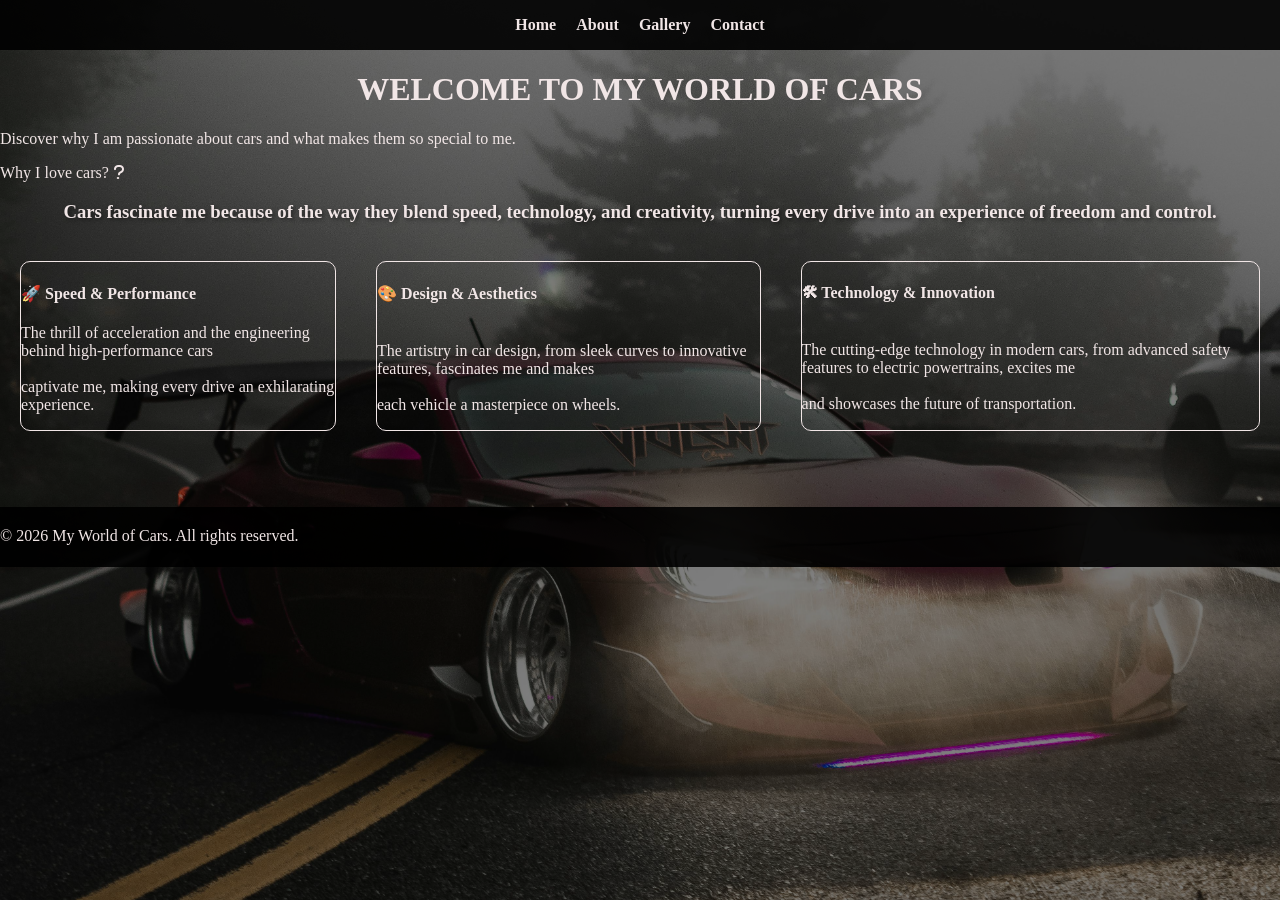
<file: index.html>
<!DOCTYPE html>
<html>
<head>
    <meta name="viewport" content="width=device-width, initial-scale=1.0">
    <link rel="stylesheet" href="https://cdnjs.cloudflare.com/ajax/libs/font-awesome/6.5.0/css/all.min.css">
     <link rel="stylesheet" href="styles/index.css">
</head>
<body>

    
    <header>
        <div class="connect">
        <a href="index.html">Home</a>
        <a href="about.html">About</a>
         <a href="gallery.html">Gallery</a>
         <a href="contact.html">Contact</a>
        </div>
            <div class="hero">
        <h1>Welcome to My World of Cars</h1>
        <p>Discover why I am passionate about cars and what makes them so special to me.</p>
    </div>
        <div class="why">
            <span class="icon"> Why I love cars?
 

<i class="fa-solid fa-question"></i></span>
            <h3> Cars fascinate me because of the way they blend speed, technology, and creativity, turning every drive into an experience of freedom and control.</h3>
        </div>
        <div class="flex content">
            <div class="content1">
                <h4> 🚀 Speed & Performance</h4>
                <P> The thrill of acceleration and the engineering behind high-performance cars <br></br>captivate me, making every drive an exhilarating experience.</P>
            </div>
            <div class="content2">
                <h4> 🎨 Design & Aesthetics</h4>
                <br> The artistry in car design, from sleek curves to innovative features, fascinates me and makes<br></br> each vehicle a masterpiece on wheels.</P>
      </div>
                <div class="content3">
                <h4> 🛠 Technology & Innovation</h4>
                <br> The cutting-edge technology in modern cars, from advanced safety features to electric powertrains,
                 excites me <br> </br> and showcases the future of transportation.</P>

       
            </div>
            
        </div>
        <div class="footer">
                <p>&copy; 2026 My World of Cars. All rights reserved.</p>
                
            </div>

    </header>

</body>

</html
</file>
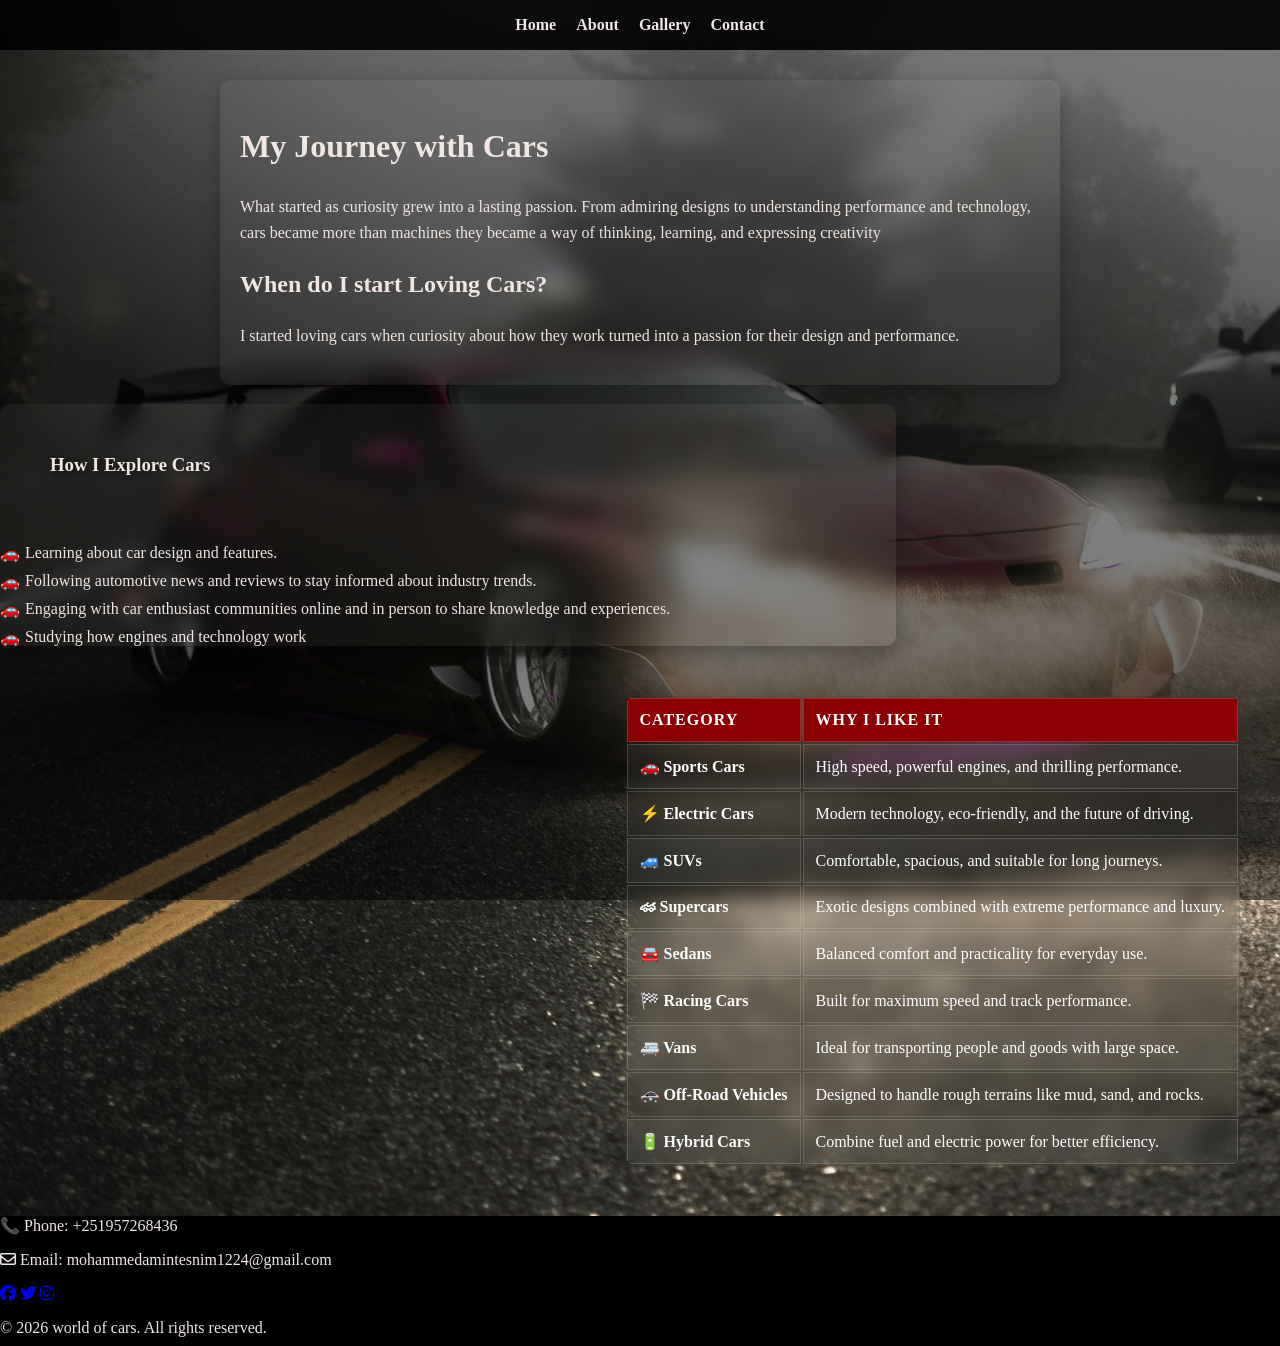
<file: about.html>
<!DOCTYPE html>
<html>
<head>
    <meta name="viewport" content="width=device-width, initial-scale=1.0">
         <link rel="stylesheet" href="styles/about.css"> 
        <link rel="stylesheet" href="https://cdnjs.cloudflare.com/ajax/libs/font-awesome/6.5.0/css/all.min.css">
</head>


    
    <body>
        <div class="connect">
        <a href="index.html">Home</a>
        <a href="about.html">About</a>
         <a href="gallery.html">Gallery</a>
         <a href="contact.html">Contact</a>
        </div>
        <div class="body2">
        
        <div class="hero">
            <h1> My Journey with Cars</h1>
            <p> What started as curiosity grew into a lasting passion. From admiring designs to understanding performance and technology, cars became more than machines they became a way of thinking, learning, and expressing creativity</p>
          <h2> When do I start Loving Cars? </h2>
          <p>I started loving cars when curiosity about how they work turned into a passion for their design and performance.</p>
      </div>
          <div class="content">    
        <h3>How I Explore Cars </h3>
<ul>
    <li>Learning about car design and features.</li>
    <li>Following automotive news and reviews to stay informed about industry trends.</li>  
    <li>Engaging with car enthusiast communities online and in person to share knowledge and experiences.</li>
    <li>Studying how engines and technology work</li>
</ul>
       </div>
<table class="table">
    <tr>
        <th>category</th>
        <th>Why I Like It</th>
    </tr>
   
    <tr>
                <td>🚗 Sports Cars</td>
                <td>High speed, powerful engines, and thrilling performance.</td>
            </tr>

            <tr>
                <td>⚡ Electric Cars</td>
                <td>Modern technology, eco-friendly, and the future of driving.</td>
            </tr>

            <tr>
                <td>🚙 SUVs</td>
                <td>Comfortable, spacious, and suitable for long journeys.</td>
            </tr>

            <tr>
                <td>🏎 Supercars</td>
                <td>Exotic designs combined with extreme performance and luxury.</td>
            </tr>

            <tr>
                <td>🚘 Sedans</td>
                <td>Balanced comfort and practicality for everyday use.</td>
            </tr>

            <tr>
                <td>🏁 Racing Cars</td>
                <td>Built for maximum speed and track performance.</td>
            </tr>

            <tr>
                <td>🚐 Vans</td>
                <td>Ideal for transporting people and goods with large space.</td>
            </tr>

            <tr>
                <td>🚓 Off-Road Vehicles</td>
                <td>Designed to handle rough terrains like mud, sand, and rocks.</td>
            </tr>

            <tr>
                <td>🔋 Hybrid Cars</td>
                <td>Combine fuel and electric power for better efficiency.</td>
            </tr>

</table>




</div>

<div class="footer">
             
                <p>📞 Phone: +251957268436</p>
    <p>
  

<p>
  <i class="fa-regular fa-envelope"></i> Email: mohammedamintesnim1224@gmail.com
</p>
    <div class="icons">
      <a href="#" aria-label="Facebook"><i class="fa-brands fa-facebook"></i></a>
      <a href="#" aria-label="Twitter"><i class="fa-brands fa-twitter"></i></a>
     <a href="https://www.instagram.com/@Tesnu24/" target="_blank" aria-label="Instagram">
  <i class="fa-brands fa-instagram"></i>
</a>
    </div>
    <p class="copyright">&copy; 2026 world of cars. All rights reserved.</p>
            </div>














    </body>
    </html>
</file>
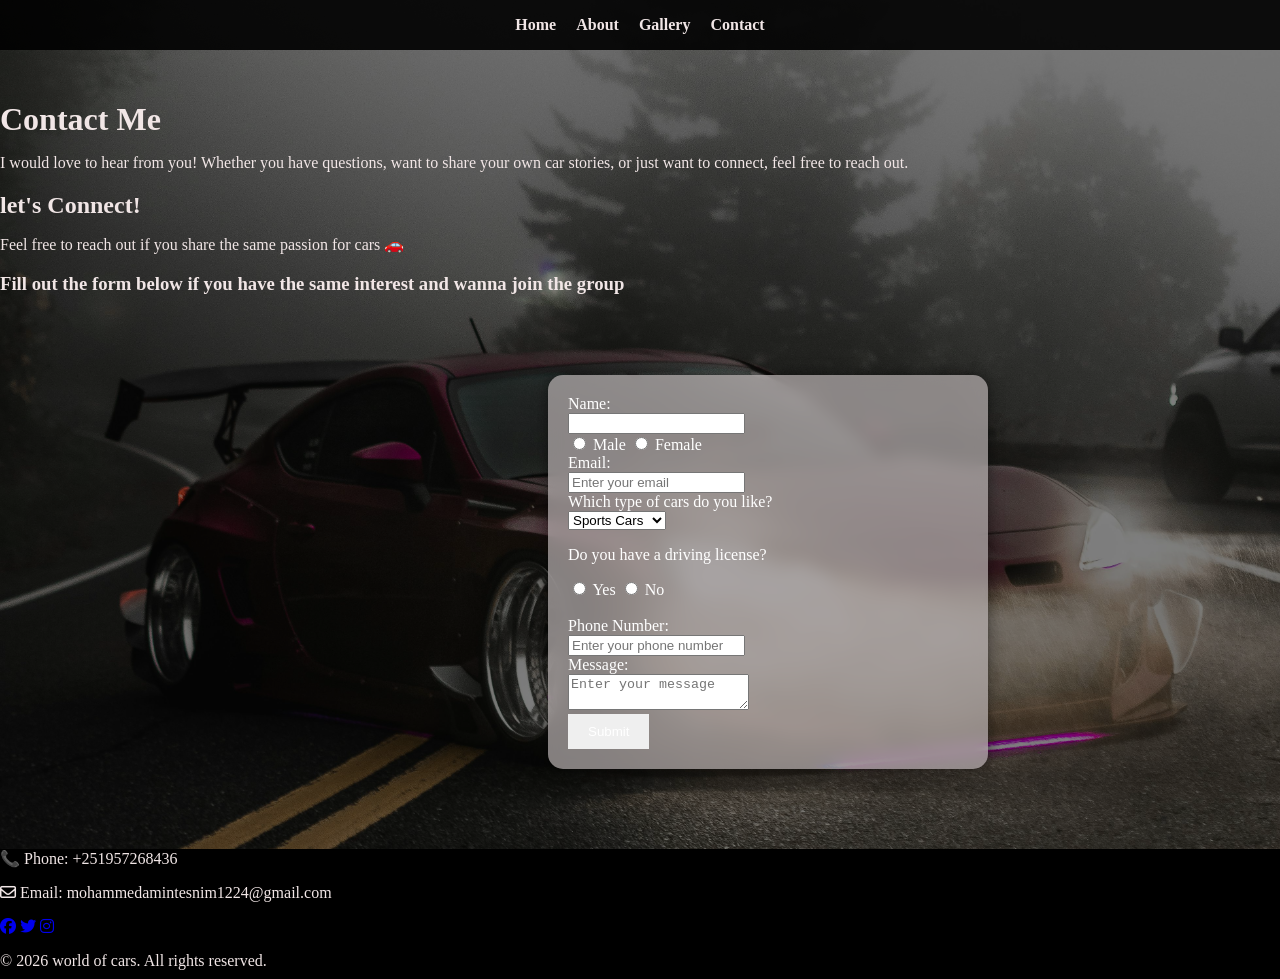
<file: contact.html>
<!DOCTYPE html>
<html>
<head>
  <meta name="viewport" content="width=device-width, initial-scale=1.0">
         <link rel="stylesheet" href="styles/contact.css">
        <link rel="stylesheet" href="https://cdnjs.cloudflare.com/ajax/libs/font-awesome/6.4.0/css/all.min.css" />
</head>
<html>

    
    <body>
        <div class="connect">
        <a href="index.html">Home</a>
        <a href="about.html">About</a>
         <a href="gallery.html">Gallery</a>
         <a href="contact.html">Contact</a>
        </div>
<div class="hero">
  <div class="body2">
            <h1> Contact Me</h1>
            <p> I would love to hear from you! Whether you have questions, want to share your own car stories, or just want to connect, feel free to reach out.</p>
            <h2> let's Connect!</h2>
            <p> Feel free to reach out if you share the same passion for cars 🚗</p>
            <h3> Fill out the form below if you have the same interest and wanna join the group</h3>
            </div>
            <div class="form">

               
                    <label for="name">Name:</label><br>
<input type="text" id="name" name="name" required><br>
                    <input type="radio" id="male" name="gender" value="male">
                    <label for="male">Male</label>
                    <input type="radio" id="female" name="gender" value="female">
                    <label for="female">Female</label><br>

                    <label for="email">Email:</label><br>
                    <input type="email" id="email" name="email" placeholder="Enter your email"><br>
                    <label for="drop down">Which type of cars do you like?</label><br>
                    <select id="drop down" name="drop down">    
                        <option value="sports">Sports Cars</option>
                        <option value="electric">Electric Cars</option>
                        <option value="suv">SUVs</option>
                        <option value="supercars">Supercars</option>
                        <option value="sedans">Sedans</option>
                    </select><br>
                     <p>Do you have a driving license?</p>
  <label>
    <input type="radio" name="license" value="yes" required>
    Yes
  </label>

  <label>
    <input type="radio" name="license" value="no">
    No
  </label><br> </br>
<label for="phone">Phone Number:</label><br>
                    <input type="tel" id="phone" name="phone" placeholder="Enter your phone number"><br>

                    <label for="message">Message:</label><br>
                    <textarea id="message" name="message" placeholder="Enter your message"></textarea><br>
                    <input type="submit" value="Submit">
                </form>




</div>

<div class="footer">
             
                <p>📞 Phone: +251957268436</p>
    <p>
  

</p><i class="fa-regular fa-envelope"></i> Email: mohammedamintesnim1224@gmail.com</p>
    <div class="icons">
      <a href="#" aria-label="Facebook"><i class="fa-brands fa-facebook"></i></a>
      <a href="#" aria-label="Twitter"><i class="fa-brands fa-twitter"></i></a>
     <a href="https://www.instagram.com/@Tesnu24/" target="_blank" aria-label="Instagram">
  <i class="fa-brands fa-instagram"></i>
</a>
    </div>
    <p class="copyright">&copy; 2026 world of cars. All rights reserved.</p>
            </div>




        </body>

    </html>
</file>
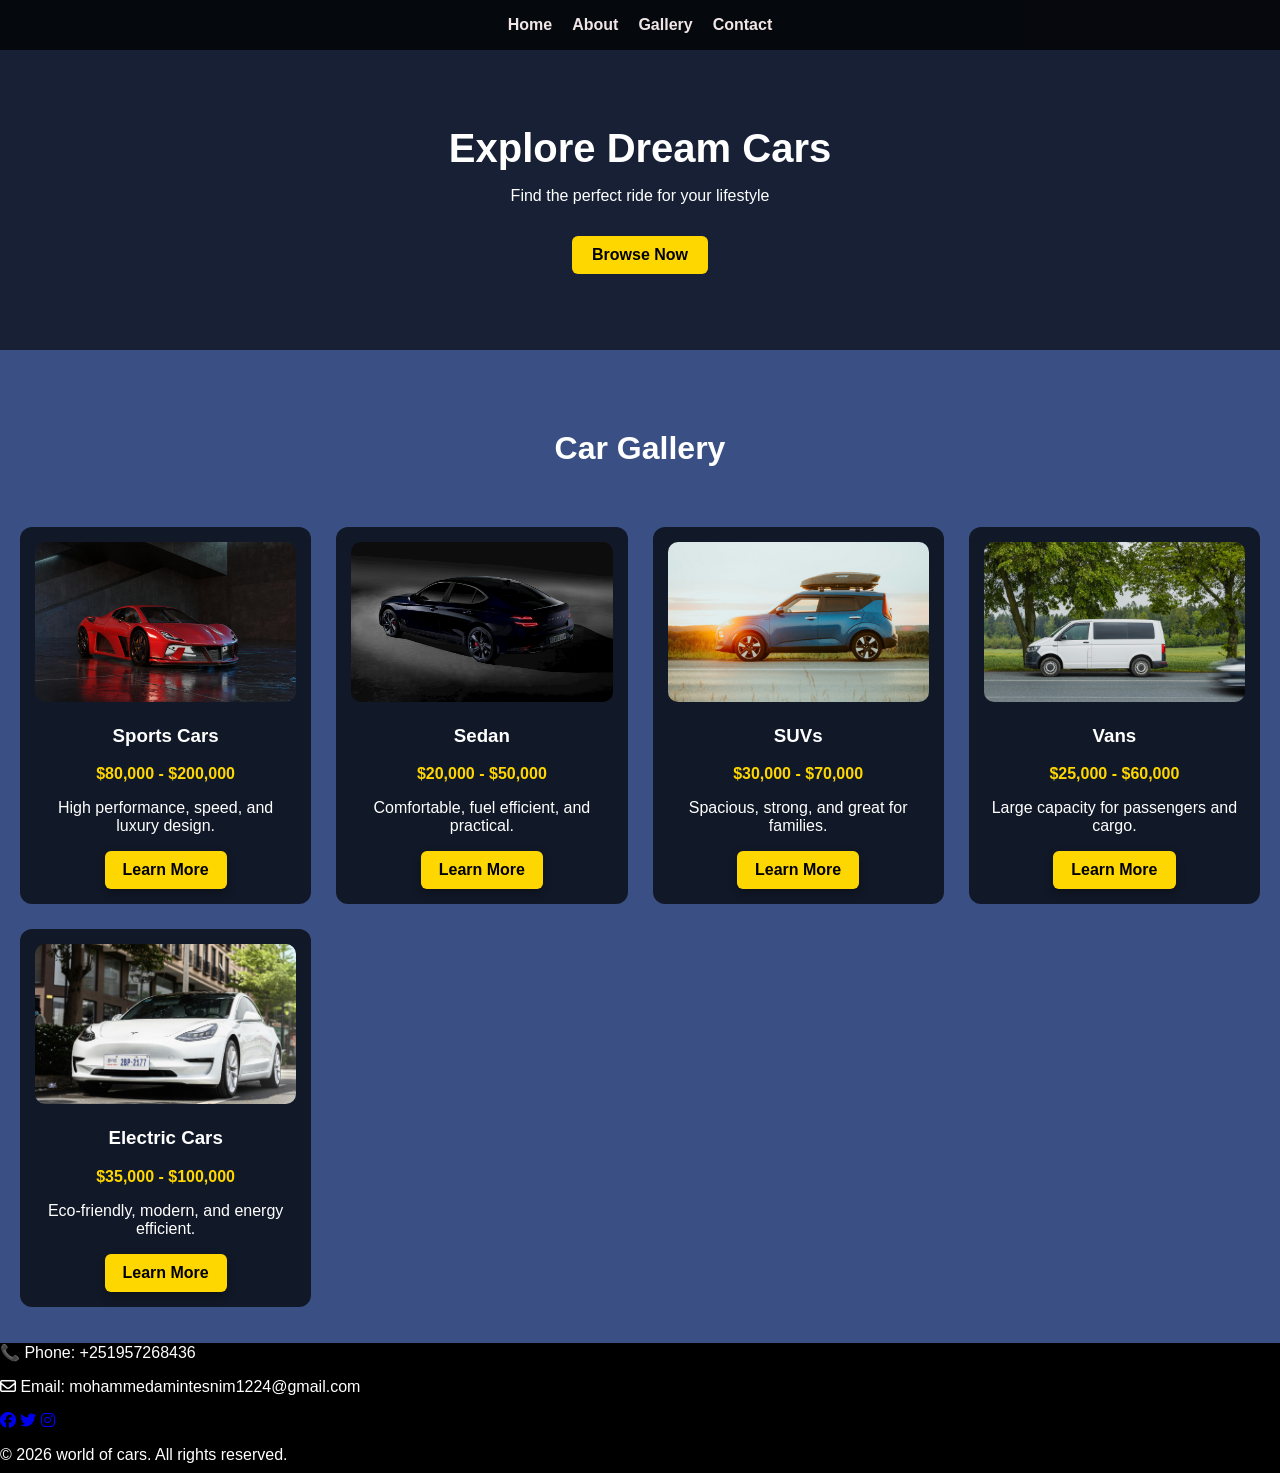
<file: gallery.html>
<!DOCTYPE html>
<html lang="en">
<head>
  <meta charset="UTF-8">
  <link rel="stylesheet" href="https://cdnjs.cloudflare.com/ajax/libs/font-awesome/6.5.0/css/all.min.css">
  <title>Car Gallery</title>
  <link rel="stylesheet" href="styles/gallery.css">
</head>
<body>
      <body>
        <div class="connect">
        <a href="index.html">Home</a>
        <a href="about.html">About</a>
         <a href="gallery.html">Gallery</a>
         <a href="contact.html">Contact</a>
        </div>
<div class="hero">
  <h1>Explore Dream Cars</h1>
  <p>Find the perfect ride for your lifestyle</p>
 <a href="#gallery" class="browse-btn">Browse Now</a>
</div>
<h1 class="title">Car Gallery</h1>

<div class="gallery" id="gallery">

  <div class="card">
 <img src="images/sportcar.jpg" alt="Sports Car">
    <h3>Sports Cars</h3>
    <p class="price">$80,000 - $200,000</p>
    <p>High performance, speed, and luxury design.</p>
 <a href="https://www.caranddriver.com/rankings/best-sports-cars" target="_blank" class="details-btn">
  Learn More
</a>

  </div>

  <div class="card">
   <img src="images/sedancar.jpg" alt="Sedan">
    <h3>Sedan</h3>
    <p class="price">$20,000 - $50,000</p>
    <p>Comfortable, fuel efficient, and practical.</p>
    <a href="https://en.wikipedia.org/wiki/Sedan_(automobile)" target="_blank" class="details-btn">
  Learn More
</a>
  </div>

  <div class="card">
 <img src="images/suvscar.jpg" alt="SUV">
    <h3>SUVs</h3>
    <p class="price">$30,000 - $70,000</p>
    <p>Spacious, strong, and great for families.</p>
    <a href="https://en.wikipedia.org/wiki/SUV" target="_blank" class="details-btn">
  Learn More
</a>
  </div>

  <div class="card">
     <img src="images/vancar.jpg" alt="Vans">
    <h3>Vans</h3>
    <p class="price">$25,000 - $60,000</p>
    <p>Large capacity for passengers and cargo.</p>
    <a href="https://en.wikipedia.org/wiki/Van" target="_blank" class="details-btn">
  Learn More
</a>
  </div>

  <div class="card">
    <img src="images/electriccar.jpg" alt="Electric Car">
    <h3>Electric Cars</h3>
    <p class="price">$35,000 - $100,000</p>
    <p>Eco-friendly, modern, and energy efficient.</p>
    <a href="https://en.wikipedia.org/wiki/Electric_car" target="_blank" class="details-btn">
  Learn More
</a>    
  </div>

</div>
</div>

<div class="footer">
             
                <p>📞 Phone: +251957268436</p>
    <p>
  

</p><i class="fa-regular fa-envelope"></i> Email: mohammedamintesnim1224@gmail.com</p>
    <div class="icons">
      <a href="#" aria-label="Facebook"><i class="fa-brands fa-facebook"></i></a>
      <a href="#" aria-label="Twitter"><i class="fa-brands fa-twitter"></i></a>
     <a href="https://www.instagram.com/@Tesnu24/" target="_blank" aria-label="Instagram">
  <i class="fa-brands fa-instagram"></i>
</a>
    </div>
    <p class="copyright">&copy; 2026 world of cars. All rights reserved.</p>
            </div>
</body>
</html>
</file>
<file: styles/index.css>
body{
    background-image: url('../images/background.jpg');
    background-size: cover;
    background-attachment: fixed;   
    background-position: center;
    background-repeat: no-repeat;
    width: 100%;
    height: 100%;
   
  margin: 0;
  padding: 0;

}
.connect{
    display: flex;
    justify-content: center;
    align-items: center;
    gap:20px;
 background-color: rgba(0,0,0,0.9);
 height: 50px;

 
 
   
}
.connect a{
    color:  rgb(241, 230, 230);
    position: relative;
    text-decoration: none;
font-weight: bold;
transition: 0.3s;
  
 
}
.connect a:hover{
    color: rgb(236, 28, 28);
    transition: 0.3s;
     transition: transform 0.3s ease;
}
.why{
    
  font-family: "Playwrite DK Uloopet Guides", cursive;
  font-weight: 400;
  font-style: normal;
}
h3{
    color: rgb(241, 230, 230);
    text-shadow: 2px 2px 4px rgba(0, 0, 0, 0.5);
    Text-align: center;
}
.icon{
    color: rgb(241, 230, 230);
}
.content{
    display: flex;
    flex-direction: row;
    justify-content: left;
    gap: 0px;
    color: rgb(241, 230, 230);
}
/* style h1 of hero section */
.hero h1{
    text-transform: uppercase;
    text-align: center;
     color: rgb(241, 230, 230);

}
/* style p of hero section */
.hero p{
       color: rgb(241, 230, 230);
}
/* style content section */
.content1,.content2,.content3{
    border: 1px solid rgb(241, 230, 230);
    margin: 20px;
    border-radius: 10px;
 transition: all 0.3s ease 0.2s;
}
.content1:hover,.content2:hover,.content3:hover {
    background-color: rgba(236, 28, 28, 0.2);
    transform: scale(1.05);
}
.footer{
    color: rgb(241, 230, 230);
   
}
body::before {
    content: "";
    position: fixed;
    top: 0;
    left: 0;
    width: 100%;
    height: 100%;
    background: rgba(0,0,0,0.5); /* adjust darkness */
    z-index: -1;
}
.footer{
    position: relative;
    top:40px;
    height:60px;
    background-color: rgba(0,0,0,0.9);
}
.footer p{
   position:relative;
   top: 20px;
}
/* Responsive Design for tablet*/
@media (max-width: 1024px) {

  .connect {
    flex-wrap: wrap;
    height: auto;
    padding: 10px;
  }

  .content {
    flex-wrap: wrap;
    justify-content: center;
  }

  .content1, .content2, .content3 {
    width: 45%;
  }

}
/* Responsive Design for mobile */
@media (max-width: 600px) {

  .connect {
    flex-direction: column;
    gap: 8px;
    height: auto;
    padding: 10px;
  }

  .hero h1 {
    font-size: 20px;
    padding: 10px;
  }

  .hero p {
    font-size: 14px;
    padding: 10px;
    text-align: center;
  }

  .why h3 {
    font-size: 16px;
    padding: 10px;
  }

  .content {
    flex-direction: column;
    align-items: center;
  }

  .content1, .content2, .content3 {
    width: 90%;
    margin: 10px 0;
  }

  .footer {
    height: auto;
    padding: 15px;
    text-align: center;
  }

}
</file>
<file: styles/about.css>
body{
    background-image: url('../images/background.jpg');
    background-size: cover;
    background-attachment: fixed;   
    background-position: center;
    background-repeat: no-repeat;
    width: 100%;
    height: 100%;
   
  margin: 0;
  padding: 0;

}
.body2{
    padding-top: 80px;
}
.connect{
    display: flex;
    justify-content: center;
    align-items: center;
    gap:20px;
background-color: rgba(0,0,0,0.9);
 height: 50px;
 position: fixed;
 width: 100%;
 top: 0;
 z-index: 1000;
 
   
}
   

.connect a{
    color:  rgb(241, 230, 230);
    position: relative;
    text-decoration: none;
font-weight: bold;
transition: 0.3s;


}
.connect a:hover{
    color: rgb(236, 28, 28);
    transition: 0.3s;
     transition: transform 0.3s ease;
     transform: scale(1.1);
}
.hero{
     color:  rgb(241, 230, 230);
     max-width: 800px;
      margin: auto;
    padding: 20px;
    line-height: 1.6;
}

.content h3{
    color: rgb(241, 230, 230);
    text-shadow: 2px 2px 4px rgba(0, 0, 0, 0.5);
    padding:50px;
    
}
.content ul {
    list-style: none;
    padding: 0;
}

.content li {
    margin: 10px 0;
    padding-left: 25px;
    position: relative;
    color: rgb(241, 230, 230);
}
/* add car emoji before each list item */
.content li::before {
    content: "🚗";
    position: absolute;
    left: 0;
}
.content{
    width: 70%;
    margin: right;
}
.table{
     color:  white;

 margin: 50px auto; 
}
.table th, 
.table td {
    border: 1px solid rgba(209, 219, 211, 0.2);
    padding: 12px;
    text-align: left;
}
.table th {
    background-color: rgba(255,255,255,0.1);
    text-transform: uppercase;
    letter-spacing: 1px;
}
/* add hover effect to table rows */
.table tr:nth-child(even) {
    background-color: rgba(255,255,255,0.05);
}
.table tr {
    transition: 0.3s;
}

.table tr:hover {
    background-color: rgba(255,255,255,0.15);
    transform: scale(1.01);
}
.table {
    border-radius: 10px;
    overflow: hidden;
}
/* make first column bold for emphasis */
.table td:first-child {
  font-weight: bold;
}
body::before {
    content: "";
    position: fixed;
    top: 0;
    left: 0;
    width: 100%;
    height: 100%;
    background: rgba(0,0,0,0.5); /* adjust darkness */
    z-index: -1;
}

.hero, .content {
  background: rgba(255, 255, 255, 0.05);
  backdrop-filter: blur(10px);
  border-radius: 10px;
  box-shadow: 0 8px 20px rgba(0,0,0,0.3);
}
.table {
  margin: 50px 40px 50px auto;
  border-radius: 12px;
  overflow: hidden;
  backdrop-filter: blur(10px);
 
}

.table th {
  background: linear-gradient(45deg, darkred, darkred);
  color: white;
  text-transform: uppercase;
  letter-spacing: 1px;
}

.table td {
  transition: all 0.3s ease;
}

.footer{
    background-color: rgba(0, 0, 0);
    height: 130px;
    position: relative;
    width: 100%;
    bottom: 0;
    color: rgb(241, 230, 230);
}
/* Responsive Design for tablet */
@media (max-width: 1024px) {

  .connect {
    flex-wrap: wrap;
    height: auto;
    padding: 10px;
  }

  .body2 {
    padding-top: 100px;
  }

  .hero {
    max-width: 90%;
  }

  .content {
    width: 85%;
    margin: auto;
  }

  .table {
    width: 95%;
    margin: 40px auto;
    font-size: 14px;
  }
}
/* Responsive Design for mobile */
@media (max-width: 600px) {

  .connect {
    flex-direction: column;
    gap: 8px;
    height: auto;
    padding: 10px;
  }

  .body2 {
    padding-top: 120px;
  }

  .hero {
    padding: 15px;
    font-size: 14px;
  }

  .hero h1 {
    font-size: 22px;
  }

  .hero h2 {
    font-size: 18px;
  }

  .content {
    width: 95%;
    padding: 10px;
  }

  .content h3 {
    padding: 20px;
    font-size: 18px;
  }

  .table {
    width: 100%;
    font-size: 12px;
    margin: 30px 0;
    display: block;
    overflow-x: auto; /* important for small screens */
  }

  .table th, 
  .table td {
    padding: 8px;
  }

  .footer {
    height: auto;
    padding: 15px;
    text-align: center;
  }
}
</file>
<file: styles/contact.css>
body{
    background-image: url('../images/background.jpg');
    background-size: cover;
    background-attachment: fixed;   
    background-position: center;
    background-repeat: no-repeat;
    width: 100%;
    height: 100%;

   
  margin: 0;
  padding: 0;}
.body2{
     padding-top: 80px;

}
.connect{
    display: flex;
    justify-content: center;
    align-items: center;
    gap:20px;
background-color: rgba(0,0,0,0.9);
 height: 50px;
 position: fixed;
 width: 100%;
 top: 0;
 z-index: 1000;
 
   
}
   

.connect a{
    color:  rgb(241, 230, 230);
    position: relative;
    text-decoration: none;
font-weight: bold;
transition: 0.3s;
   
   
}
.connect a:hover{
    color: rgb(236, 28, 28);
    transition: 0.3s;
     transition: transform 0.3s ease;
     
}
.hero{
        color: rgb(241, 230, 230);
}
/* style all 3 content sections */
.form,
.form label,
.form p {
    color: white;
}
.form{
  margin: 70px auto;
}
.form input[type="submit"] {

    color: white;
    border: none;
    padding: 10px 20px;
    cursor: pointer;
    transition: all 0.3s ease;

}
/* style submit button hover effect */
.form input[type="submit"]:hover {
    background-color: rgb(56, 75, 134);
    color: white;
    transform: scale(1.05);
}
.form{
    position: relative;
    left: 10%;

  max-width: 400px;           
  margin: 80px auto;          
  padding: 20px;              
  background: rgba(186, 179, 179, 0.7); 
  border-radius: 15px;       
  box-shadow: 0 0 15px rgba(0,0,0,0.5); /* subtle shadow */
  backdrop-filter: blur(8px); /* soft blur effect behind form */
  color: white;    
         
}
   
/*to add some darkness to the background image for better readability of text */
body::before {
    content: "";
    position: fixed;
    top: 0;
    left: 0;
    width: 100%;
    height: 100%;
    background: rgba(0,0,0,0.5); /* for darkness*/
    z-index: -1;
}
.footer{
    background-color: rgba(0, 0, 0);
    height: 130px;
    position: relative;
    width: 100%;
    bottom: 0;
}
h1, h2, p {
  margin-bottom: 15px;
}
/* Responsive adjustments for tablet */
@media (max-width: 1024px) {

  .connect {
    flex-wrap: wrap;
    height: auto;
    padding: 10px;
  }

  .hero {
    padding: 20px;
  }

  .form {
    max-width: 80%;
    left: 0;
    margin: 60px auto;
  }

}
/* Responsive adjustments for mobile */
@media (max-width: 600px) {

  .connect {
    flex-direction: column;
    gap: 8px;
    height: auto;
    padding: 10px;
  }

  .hero {
    padding: 15px;
    font-size: 14px;
  }

  .hero h1 {
    font-size: 22px;
  }

  .hero h2 {
    font-size: 18px;
  }

  .hero h3 {
    font-size: 16px;
  }

  .form {
    width: 90%;
    max-width: 100%;
    margin: 40px auto;
    padding: 15px;
    left: 0;
  }

  .form input,
  .form textarea,
  .form select {
    width: 100%;
    font-size: 14px;
  }

  .form input[type="submit"] {
    width: 100%;
  }

  .footer {
    height: auto;
    padding: 15px;
    text-align: center;
  }

}
</file>
<file: styles/gallery.css>
body {
  margin: 0;
  font-family: Arial, sans-serif;
  background: #3a5085;
  color: white;
}


.title {
  text-align: center;
  margin-top: 80px;
}

.hero {
  height: 300px;
  background: rgba(0,0,0,0.6);
  display: flex;
  flex-direction: column;
  justify-content: center;
  align-items: center;
  margin-top: 50px;
}

.hero h1 {
  font-size: 40px;
  margin: 0;
}
/*this styles the browse button in the hero section  */
.hero button {
  margin-top: 15px;
  padding: 10px 20px;
  border: none;
  background: #ffd700;
  color: black;
  font-weight: bold;
  cursor: pointer;
  border-radius: 6px;
}
.gallery {
  display: grid;
  
  gap: 25px;
  justify-content: center;
  margin-top: 40px;
  display: grid;
  grid-template-columns: repeat(auto-fit, minmax(250px, 1fr));
 
  padding: 20px;
}


.card {
  background: rgba(0,0,0,0.7);
  padding: 15px;
  border-radius: 12px;
  text-align: center;

  /* animation */
  transition: transform 0.3s ease, box-shadow 0.3s ease;
}


.card img {
  width: 100%;
  height: 160px;
  object-fit: cover;
  border-radius: 10px;
}


.card:hover {
  transform: translateY(-10px) scale(1.03);
  box-shadow: 0 10px 25px rgba(0,0,0,0.5);
}


.price {
  color: #ffd700;
  font-weight: bold;
}
.connect{
    display: flex;
    justify-content: center;
    align-items: center;
    gap:20px;
background-color: rgba(0,0,0,0.9);
 height: 50px;
 position: fixed;
 width: 100%;
 top: 0;
 z-index: 1000;
 
   
}
   

.connect a{
    color:  rgb(241, 230, 230);
    position: relative;
    text-decoration: none;
font-weight: bold;
transition: 0.3s;
   
   
}
.connect a:hover{
    color: rgb(236, 28, 28);
    transition: 0.3s;
     transition: transform 0.3s ease;
     
}
.browse-btn {
  margin-top: 15px;
  padding: 10px 20px;
  background: #ffd700;
  color: black;
  font-weight: bold;
  text-decoration: none;
  border-radius: 6px;
  display: inline-block;
  transition: 0.3s;
}

.browse-btn:hover {
  background: #ff4d4d;
  color: white;
  transform: scale(1.1);
}
.footer{
    background-color: rgba(0, 0, 0);
    height: 130px;
    position: relative;
    width: 100%;
    bottom: 0;}
.details-btn {
  display: inline-block;
  padding: 10px 18px;
  background: #ffd700;
  color: black;
  text-decoration: none;
  font-weight: bold;
  border-radius: 6px;
  transition: all 0.3s ease;
}
.details-btn:hover {
  background: #ff4d4d;
  color: white;
  transform: scale(1.1);
}
.details-btn {
  box-shadow: 0 4px 10px rgba(0,0,0,0.3);
}
/* Responsive adjustments for tablet */
@media (max-width: 1024px) {

  .connect {
    flex-wrap: wrap;
    height: auto;
    padding: 10px;
  }

  .hero {
    height: 250px;
    padding: 20px;
  }

  .hero h1 {
    font-size: 32px;
  }

  .gallery {
    grid-template-columns: repeat(2, 1fr);
  }

}
/* Responsive adjustments for mobile */
@media (max-width: 600px) {

  .connect {
    flex-direction: column;
    gap: 8px;
    height: auto;
    padding: 10px;
  }

  .hero {
    height: auto;
    padding: 30px 15px;
    text-align: center;
  }

  .hero h1 {
    font-size: 24px;
  }

  .hero p {
    font-size: 14px;
  }

  .title {
    margin-top: 100px;
    font-size: 22px;
  }

  .gallery {
    grid-template-columns: 1fr;
    padding: 10px;
  }

  .card img {
    height: 180px;
  }

  .footer {
    height: auto;
    padding: 15px;
    text-align: center;
  }

}
</file>
